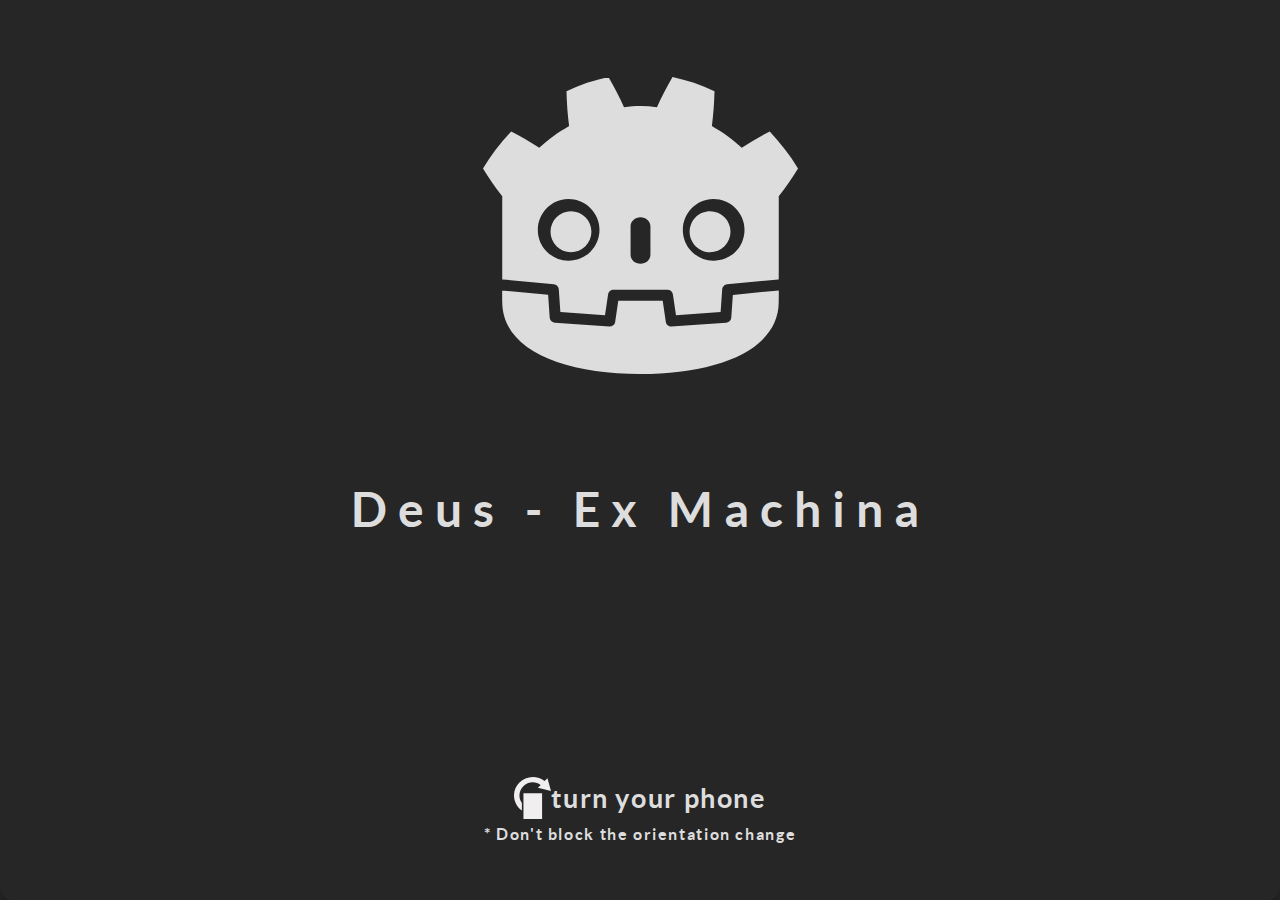
<file: index.html>
<!DOCTYPE html>
<html lang="en">
  <head>
    <meta charset="utf-8" />
    <meta name="viewport" content="width=device-width, initial-scale=1" />
    <!-- SEO = Básico -->
    <!-- Cada página del sitio tiene que ser diferente el título y la descripción -->
    <title>Deus Ex Machina calculator</title>
    <meta name="description" content="" />
    <meta name="keywords" content="" />

    <!-- Etiquetas Open Graph y Twitter Card, para crear el SEO de Redes Sociales -->
    <meta property="og:title" content="Título de tu página" />
    <meta property="og:description" content="Descripción de tu página" />
    <meta
      property="og:image"
      content="URL de la imagen que quieres mostrar en las redes sociales"
    />
    <meta property="og:url" content="URL de tu página" />
    <meta property="og:type" content="website" />
    <meta name="twitter:card" content="summary_large_image" />
    <meta name="twitter:title" content="Título de tu página" />
    <meta name="twitter:description" content="Descripción de tu página" />
    <meta
      name="twitter:image"
      content="URL de la imagen que quieres mostrar en Twitter"
    />

    <!-- App Web, inidicar al navegador que elementos mostrar en un JSON -->
    <link rel="manifest" href="site.webmanifest" />
    <!-- icono de acceso para IOS -->
    <link rel="apple-touch-icon" href="icon.png" />
    <!-- Recordar que favicon.ico tiene que estar en el directorio inicial -->
    <link rel="shortcut icon" href="favicon.ico" type="image/x-icon">

    <!-- links de estilos -->
    <link rel="stylesheet" href="css/styles.css" />

    <!-- Se cambia el tema de algunos navegadores -->
    <meta name="theme-color" content="#fafafa" />
    <!-- Código de las plataformas de Análisis -->
    <script></script>
    <!-- Scripts a cargar antes de la renderización -->
    <!-- <script src="preloader.js"></script> -->
    <script src="js/calculator.js"></script>
  </head>
  <body class="landing-page__body">
    <header>
      <svg
        width="315"
        height="299"
        viewBox="0 0 315 299"
        fill="none"
        xmlns="http://www.w3.org/2000/svg"
      >
        <path
          d="M125.475 0.964389C111.09 4.16689 96.8494 8.61626 83.4881 15.3363C83.79 27.1225 84.5512 38.41 86.1131 49.8813C80.9156 53.2019 75.4819 56.05 70.6387 59.935C65.7169 63.715 60.69 67.3375 56.2406 71.7738C47.2279 65.7949 37.8711 60.3518 28.2188 55.4725C17.7581 66.7206 7.98 78.8875 0 92.4719C6.01125 102.184 12.285 111.306 19.0575 119.956H19.2412V203.378C19.3987 203.378 19.5519 203.391 19.7006 203.418L70.8356 208.353C72.1348 208.48 73.3465 209.065 74.255 210.002C75.1635 210.939 75.7099 212.169 75.7969 213.471L77.3719 236.046L121.997 239.209L125.068 218.38C125.263 217.074 125.92 215.882 126.92 215.02C127.919 214.157 129.195 213.683 130.515 213.681H184.472C187.202 213.681 189.525 215.676 189.919 218.38L192.99 239.209L237.615 236.033L239.19 213.458C239.28 212.16 239.825 210.935 240.731 210.001C241.637 209.067 242.843 208.483 244.138 208.353L295.273 203.418L295.732 203.378V196.724H295.759V119.969H295.943C302.715 111.306 308.989 102.211 315 92.485C307.02 78.8875 297.229 66.7469 286.768 55.4725C277.056 60.355 267.645 65.8806 258.746 71.7738C254.284 67.3506 249.283 63.7281 244.361 59.9481C239.505 56.0631 234.058 53.2019 228.887 49.8813C230.422 38.41 231.184 27.1225 231.512 15.3363C218.151 8.61626 203.923 4.18001 189.525 0.964389C183.764 10.7777 178.563 20.9088 173.946 31.3094C168.537 30.4504 163.069 30.016 157.592 30.01H157.382C151.909 30.0756 146.462 30.4038 141.028 31.3225C136.408 20.9127 131.202 10.7728 125.436 0.951263L125.475 0.964389ZM84.9975 123.106C89.0989 123.02 93.1761 123.754 96.9902 125.264C100.804 126.774 104.279 129.031 107.21 131.901C110.141 134.771 112.47 138.197 114.06 141.978C115.65 145.76 116.47 149.821 116.471 153.923C116.472 158.025 115.654 162.086 114.065 165.869C112.477 169.651 110.149 173.078 107.219 175.949C104.289 178.821 100.816 181.078 97.0024 182.59C93.1889 184.102 89.112 184.838 85.0106 184.754C76.9457 184.587 69.2672 181.267 63.6224 175.504C57.9776 169.742 54.8161 161.996 54.8161 153.93C54.8161 145.863 57.9776 138.118 63.6224 132.355C69.2672 126.593 76.9457 123.272 85.0106 123.106M230.042 123.106C234.143 123.022 238.22 123.757 242.034 125.269C245.847 126.781 249.321 129.039 252.251 131.91C255.18 134.781 257.508 138.209 259.096 141.991C260.685 145.773 261.503 149.834 261.502 153.936C261.501 158.039 260.682 162.1 259.091 165.881C257.501 169.663 255.172 173.089 252.241 175.959C249.31 178.829 245.836 181.085 242.021 182.595C238.207 184.105 234.13 184.839 230.029 184.754C221.964 184.587 214.285 181.267 208.641 175.504C202.996 169.742 199.834 161.996 199.834 153.93C199.834 145.863 202.996 138.118 208.641 132.355C214.285 126.593 221.964 123.272 230.029 123.106M87.9638 135.312C82.5369 135.312 77.3324 137.468 73.495 141.305C69.6577 145.142 67.5019 150.347 67.5019 155.774C67.5019 161.201 69.6577 166.405 73.495 170.243C77.3324 174.08 82.5369 176.236 87.9638 176.236C93.3906 176.236 98.5951 174.08 102.432 170.243C106.27 166.405 108.426 161.201 108.426 155.774C108.426 150.347 106.27 145.142 102.432 141.305C98.5951 137.468 93.3906 135.312 87.9638 135.312ZM227.062 135.312C224.377 135.312 221.718 135.841 219.237 136.868C216.756 137.896 214.502 139.402 212.603 141.301C210.704 143.2 209.198 145.454 208.17 147.935C207.143 150.416 206.614 153.075 206.614 155.761C206.614 158.446 207.143 161.105 208.17 163.586C209.198 166.067 210.704 168.321 212.603 170.22C214.502 172.119 216.756 173.625 219.237 174.653C221.718 175.68 224.377 176.209 227.062 176.209C232.486 176.209 237.687 174.055 241.522 170.22C245.357 166.385 247.511 161.184 247.511 155.761C247.511 150.337 245.357 145.136 241.522 141.301C237.687 137.466 232.486 135.312 227.062 135.312ZM157.5 141.258C162.973 141.258 167.436 145.3 167.436 150.274V178.651C167.436 183.638 162.986 187.668 157.5 187.668C152.014 187.668 147.578 183.625 147.578 178.651V150.288C147.578 145.313 152.027 141.271 157.5 141.271M19.1625 214.429C19.1756 219.378 19.2281 224.798 19.2281 225.861C19.2281 274.45 80.85 297.786 157.395 298.049H157.579C234.137 297.786 295.732 274.45 295.732 225.861C295.732 224.759 295.798 219.364 295.824 214.443L249.861 218.879L248.273 241.572C248.181 242.899 247.612 244.148 246.671 245.089C245.73 246.03 244.481 246.599 243.154 246.691L188.291 250.576C186.969 250.578 185.69 250.104 184.688 249.241C183.685 248.379 183.026 247.185 182.831 245.877L179.708 224.693H135.266L132.142 245.877C131.938 247.25 131.223 248.495 130.14 249.364C129.057 250.232 127.687 250.66 126.302 250.563L71.82 246.678C70.4927 246.586 69.2434 246.017 68.3027 245.076C67.3619 244.135 66.7931 242.886 66.7012 241.559L65.1262 218.866L19.1362 214.443L19.1625 214.429Z"
          fill="#DDDDDD"
        />
      </svg>
    </header>
    <main>
      <h1 class="title-main">Deus - Ex Machina</h1>
    </main>
    <footer class="footer">
      <div class="footer__row">
        <svg
        width="37"
        height="42"
        viewBox="0 0 37 42"
        fill="none"
        xmlns="http://www.w3.org/2000/svg"
      >
        <path
          d="M18.7703 5.35325C21.6195 5.35037 24.3933 6.25498 26.6773 7.93198L23.9075 10.6606L37 14.1096L33.4892 1.22055L30.5532 4.1113C27.2226 1.44754 23.0613 -0.00443845 18.7703 1.01921e-05C8.40415 0.00459868 0.00155345 8.27459 0 18.484C0 24.6983 3.12554 30.18 7.89772 33.5312L7.89772 26.0565C6.29885 23.8445 5.43886 21.1974 5.43706 18.4825C5.44118 15.0016 6.84741 11.6645 9.34727 9.20317C11.8471 6.74185 15.2365 5.3573 18.7719 5.35325H18.7703ZM9.44962 42L28.091 42L28.091 16.1897L9.44962 16.1897L9.44962 42Z"
          fill="#F0EEEE"
        />
      </svg>

      <h2 class="footer__title">turn your phone</h2>
      </div>
      
      <h3 class="footer__advice">* Don't block the orientation change</h3>
    </footer>
  </body>
</html>
</file>
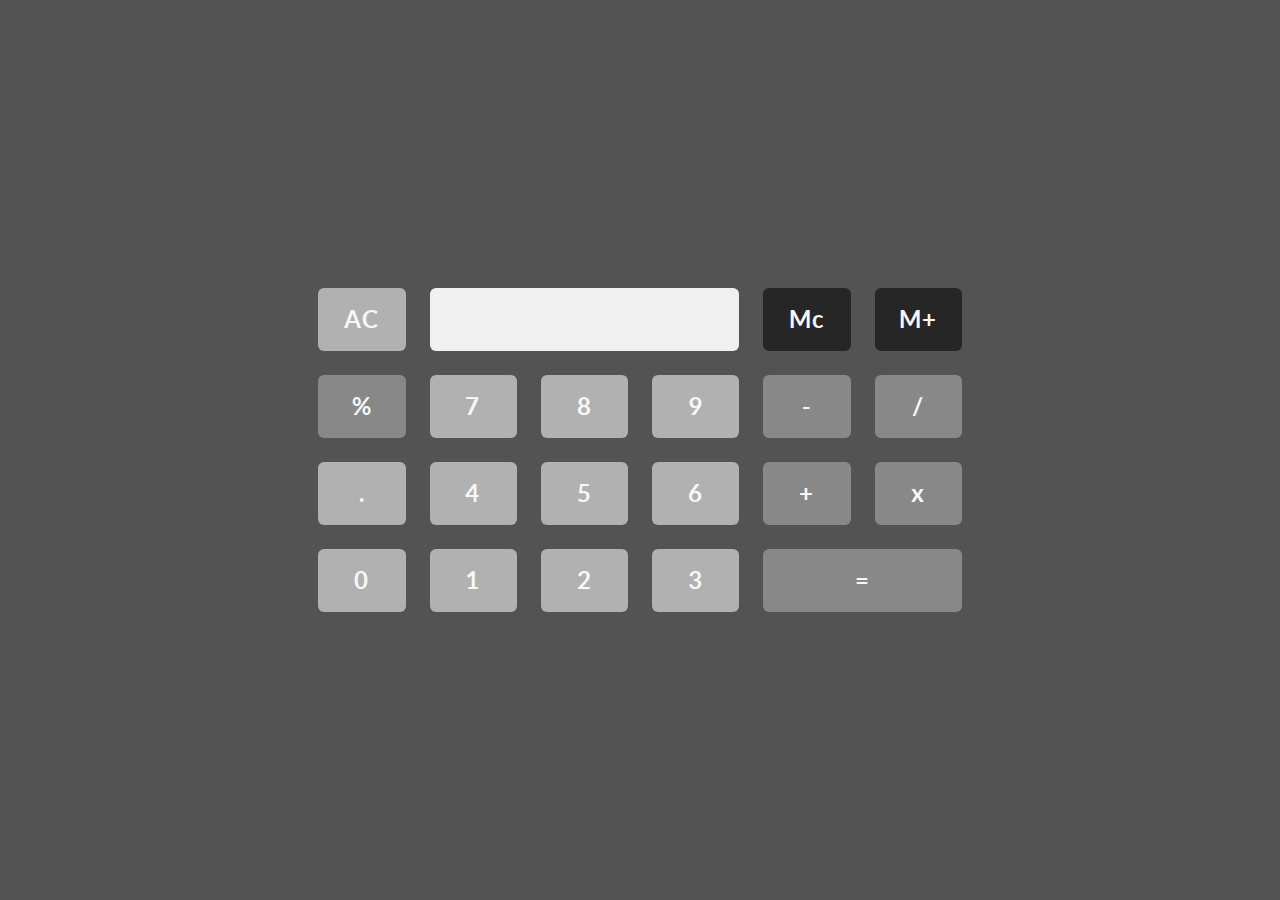
<file: calculator.html>
<!DOCTYPE html>
<html lang="en">
  <head>
    <meta charset="utf-8" />
    <meta name="viewport" content="width=device-width, initial-scale=1" />
    <!-- SEO = Básico -->
    <!-- Cada página del sitio tiene que ser diferente el título y la descripción -->
    <title>Deus Ex Machina calculator</title>
    <meta name="description" content="" />
    <meta name="keywords" content="" />

    <!-- Etiquetas Open Graph y Twitter Card, para crear el SEO de Redes Sociales -->
    <meta property="og:title" content="Título de tu página" />
    <meta property="og:description" content="Descripción de tu página" />
    <meta
      property="og:image"
      content="URL de la imagen que quieres mostrar en las redes sociales"
    />
    <meta property="og:url" content="URL de tu página" />
    <meta property="og:type" content="website" />
    <meta name="twitter:card" content="summary_large_image" />
    <meta name="twitter:title" content="Título de tu página" />
    <meta name="twitter:description" content="Descripción de tu página" />
    <meta
      name="twitter:image"
      content="URL de la imagen que quieres mostrar en Twitter"
    />

    <!-- App Web, inidicar al navegador que elementos mostrar en un JSON -->
    <link rel="manifest" href="site.webmanifest" />
    <!-- icono de acceso para IOS -->
    <link rel="apple-touch-icon" href="icon.png" />
    <!-- Recordar que favicon.ico tiene que estar en el directorio inicial -->
    <link rel="shortcut icon" href="favicon.ico" type="image/x-icon">

    <!-- links de estilos -->
    <link rel="stylesheet" href="css/styles.css" />
    
    <!-- Se cambia el tema de algunos navegadores -->
    <meta name="theme-color" content="#fafafa" />
    <!-- Código de las plataformas de Análisis -->
    <script></script>
    <!-- Scripts a cargar antes de la renderización -->
    <!-- <script src="preloader.js"></script> -->
    <script src="js/calculator.js" defer></script>
  </head>
  <body class="calculator__body">
    <div class="grid__container" id="container">
        <button class="container__btn btn__m btn-mc" id="btnMc">Mc</button>
        <input type="text" name="" class="container__result" id="input_result" value="" readonly maxlength="13"/>
        <button class="container__btn btn__m btn-mplus" id="btnMplus">M+</button>
        <button class="container__btn btn__grey btn-ac" id="btnAC">AC</button>
        
        <button class="container__btn btn__grey btn-7" id="btn7">7</button>
        <button class="container__btn btn__grey btn-8" id="btn8">8</button>
        <button class="container__btn btn__grey btn-9" id="btn9">9</button>
        <button class="container__btn btn__operator btn-subtract" id="btnSubtract">-</button>
        <button class="container__btn btn__operator btn-divide" id="btnDivide">/</button>

        <button class="container__btn btn__operator btn-percent" id="btnPercent">%</button>
        <button class="container__btn btn__grey btn-4" id="btn4">4</button>
        <button class="container__btn btn__grey btn-5" id="btn5">5</button>
        <button class="container__btn btn__grey btn-6" id="btn6">6</button>
        <button class="container__btn btn__operator btn-add" id="btnAdd">+</button>
        <button class="container__btn btn__operator btn-multiply" id="btnMultiply">x</button>
        
        <button class="container__btn btn__grey btn-decimal" id="btnDecimal">.</button>
        <button class="container__btn btn__grey btn-0" id="btn0">0</button>
        <button class="container__btn btn__grey btn-1" id="btn1">1</button>
        <button class="container__btn btn__grey btn-2" id="btn2">2</button>
        <button class="container__btn btn__grey btn-3" id="btn3">3</button>
        <button class="container__btn btn__operator btn-equals" id="btnEquals">=</button>

    </div>

  </body>
</html>
</file>
<file: css/styles.css>
/* *********************************** */
@import url(normalize.min.css);
@import url(reset.css);

/* *********************************** */
/* *** ESTILOS GENERALES *** */
/* *********************************** */

/* Tipografía */
@font-face {
  font-family: "Lato-bold";
  src: url("/font/lato-bold-webfont.woff2") format("woff2"),
    url("/font/lato-bold-webfont.woff") format("woff");
}

* {
  box-sizing: border-box;
  margin: 0;
  padding: 0;
  /* font-family: "Roboto", sans-serif; */
  line-height: 1;
}
/* VARIABLES */
:root {
  /* ******************************** */
  /* COLORS */
  /* ******************************** */
  --color-bg-primary: #262626;
  --color-bg-secondary: #dddddd;
  --color-bg-calculator: #535353;
  --color-key-primary: #b1b1b1;
  --color-key-secondary: #c9c9c9;
  --color-key-active:#d4d4d4;
  --color-key-operator: #888888;
  --color-result-text: #0a0a0a;
  --color-bg-result: #f1f0f0;
  --color-text-white: #f7f7f7;
  /* ******************************** */
  /* TYPOGRAFIA */
  /* ******************************** */
}
html {
  font-size: 16px;
  font-family: "Lato-bold", Arial, Helvetica, sans-serif;
  font-family: Lato-bold, Arial, Helvetica, sans-serif;
}
.landing-page__body {
  height: 100svh;
  width: 100svw;
  border-radius: 0.75rem;
  background: var(--color-bg-primary);

  box-shadow: 0px 4px 4px 0px rgba(0, 0, 0, 0.25);
  display: flex;
  flex-direction: column;
}
header {
  height: 50%;
  display: flex;
  align-items: flex-end;
  justify-content: center;
  @media screen and (max-width: 320px) {
    svg{
      max-height: 50%;
    }
  }
}
main {
  height: 30%;
}
header{
  display: flex;
  align-items: center;
  justify-content: center;

  @media screen and (max-width: 320px) {
    width: 100svw;
    height: 100svh;
  }
}
.title-main {
  font-size: 2.5rem;
  color: var(--color-bg-secondary);
  text-align: center;
  margin-top: 2rem;

  font-size: 3rem;
  font-style: normal;
  font-weight: 700;
  line-height: normal;
  letter-spacing: 0.6875rem;
  @media screen and (max-width: 320px) {
    font-size: 2rem;
    margin-top: 0;
  }
}
.footer {
  height: 20%;
  display: flex;
  flex-direction: column;
  justify-content: center;
  align-items: center;
  padding: 1rem;
  gap: 0.4rem;
}
.footer__row {
  display: flex;
  justify-content: center;
  align-items: center;
}
.footer__title{
  color: var(--color-bg-secondary);
  text-align: center;
  font-family: Lato-bold, Arial, Helvetica, sans-serif;
  font-size: 1.6875rem;
  font-style: normal;
  font-weight: 700;
  line-height: normal;
  letter-spacing: 0.10125rem;
  @media screen and (max-width: 320px) {
    font-size: 1rem;
  }
}
.footer__advice{
  color: var(--color-bg-secondary);
  text-align: center;
  font-family: Lato-bold, Arial, Helvetica, sans-serif;
  font-size: 1rem;
  font-style: normal;
  font-weight: 700;
  line-height: normal;
  letter-spacing: 0.10125rem;
  @media screen and (max-width: 320px) {
    font-size: 0.75rem;
  }
}

/* *********************************** */
/* *** LANDSCAPE MODE *** */
/* *********************************** */
.calculator__body {
  width: 100svw;
  height: 100svh;
  background-color: var(--color-bg-calculator);
  display: flex;
  flex-direction: column;
  justify-content: center;
  align-items: center;
}
.grid__container {
  display: grid;
  grid-template-columns: repeat(6, 1fr);
  grid-template-rows: repeat(4, 1fr);
  gap: 1.5rem;
  grid-auto-flow: row;
  justify-items: center;
  padding: 1rem;
}
.container__btn {
  width: 100%;
  height: auto;
  border: none;
  /* background-color: var(--color-text-white); */
  color: var(--color-text-white);
  font-size: 1.5rem;
  font-family: Lato-bold, Arial, Helvetica, sans-serif;
  font-weight: 700;
  line-height: normal;
  letter-spacing: 0.10125rem;
  border-radius: 0.375rem;
  cursor: pointer;
}
.container__btn:hover {
  background-color: var(--color-key-secondary);
}
.container__btn:active{
  background-color: var(--color-key-active);
}
.btn__m {
  background-color: var(--color-bg-primary);
}
.btn__grey {
  background-color: var(--color-key-primary);
}
.btn__operator{
  background-color: var(--color-key-operator);
}
.container__result {
  width: 100%;
  height: 100%;
  grid-column: 2 / span 3;
  grid-row: 1 / span 1;

  /* display: flex;
  align-items: center;
  justify-content: center; */
  text-align: center;

  border: none;
  background-color: var(--color-bg-result);
  color: var(--color-result-text);
  font-size: 1.5rem;
  font-family: Lato-bold, Arial, Helvetica, sans-serif;
  font-weight: 700;
  line-height: normal;
  letter-spacing: 0.5rem;
  cursor: pointer;
  border-radius: 0.375rem;
}
/* GRID DEFINITIONS */
.btn-mc {
  grid-column: 5 / span 1;
  grid-row: 1 / span 1;
}
.btn-mplus {
  grid-column: 6 / span 1;
  grid-row: 1 / span 1;
}
.btn-ac {
  grid-column: 1 / span 1;
  grid-row: 1 / span 1;
}
.btn-7 {
  grid-column: 2 / span 1;
  grid-row: 2 / span 1;
}
.btn-8 {
  grid-column: 3 / span 1;
  grid-row: 2 / span 1;
}
.btn-9 {
  grid-column: 4 / span 1;
  grid-row: 2 / span 1;
}
.btn-subtract {
  grid-column: 5 / span 1;
  grid-row: 2 / span 1;
}
.btn-divide {
  grid-column: 6 / span 1;
  grid-row: 2 / span 1;
}
.btn-percent {
  grid-column: 1 / span 1;
  grid-row: 2 / span 1;
}
.btn-4 {
  grid-column: 2 / span 1;
  grid-row: 3 / span 1;
}
.btn-5 {
  grid-column: 3 / span 1;
  grid-row: 3 / span 1;
}
.btn-6 {
  grid-column: 4 / span 1;
  grid-row: 3 / span 1;
}
.btn-add {
  grid-column: 5 / span 1;
  grid-row: 3 / span 1;
}
.btn-multiply {
  grid-column: 6 / span 1;
  grid-row: 3 / span 1;
}
.btn-decimal {
  grid-column: 1 / span 1;
  grid-row: 3 / span 1;
}
.btn-0 {
  grid-column: 1 / span 1;
  grid-row: 4 / span 1;
}
.btn-1 {
  grid-column: 2 / span 1;
  grid-row: 4 / span 1;
}
.btn-2 {
  grid-column: 3 / span 1;
  grid-row: 4 / span 1;
}
.btn-3 {
  grid-column: 4 / span 1;
  grid-row: 4 / span 1;
}
.btn-equals {
  grid-column: 5 / span 2;
  grid-row: 4 / span 1;
}
</file>
